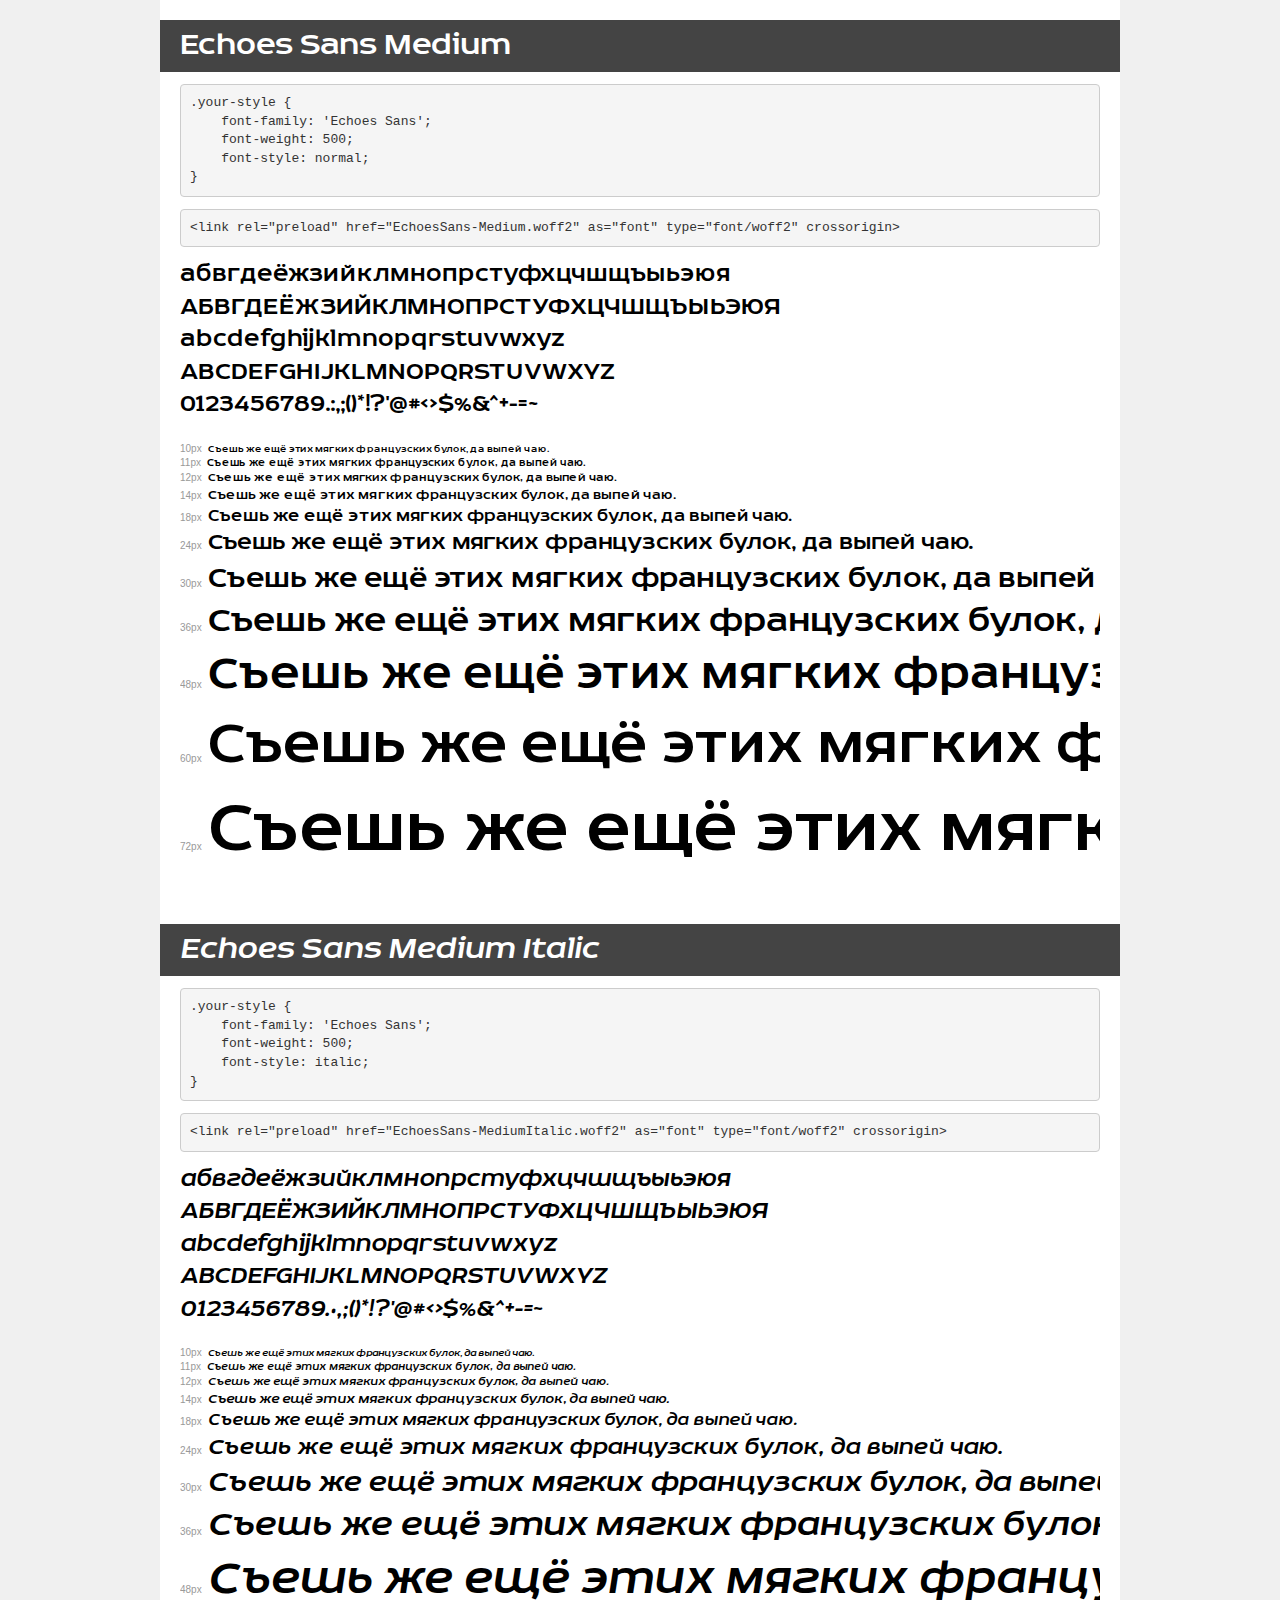
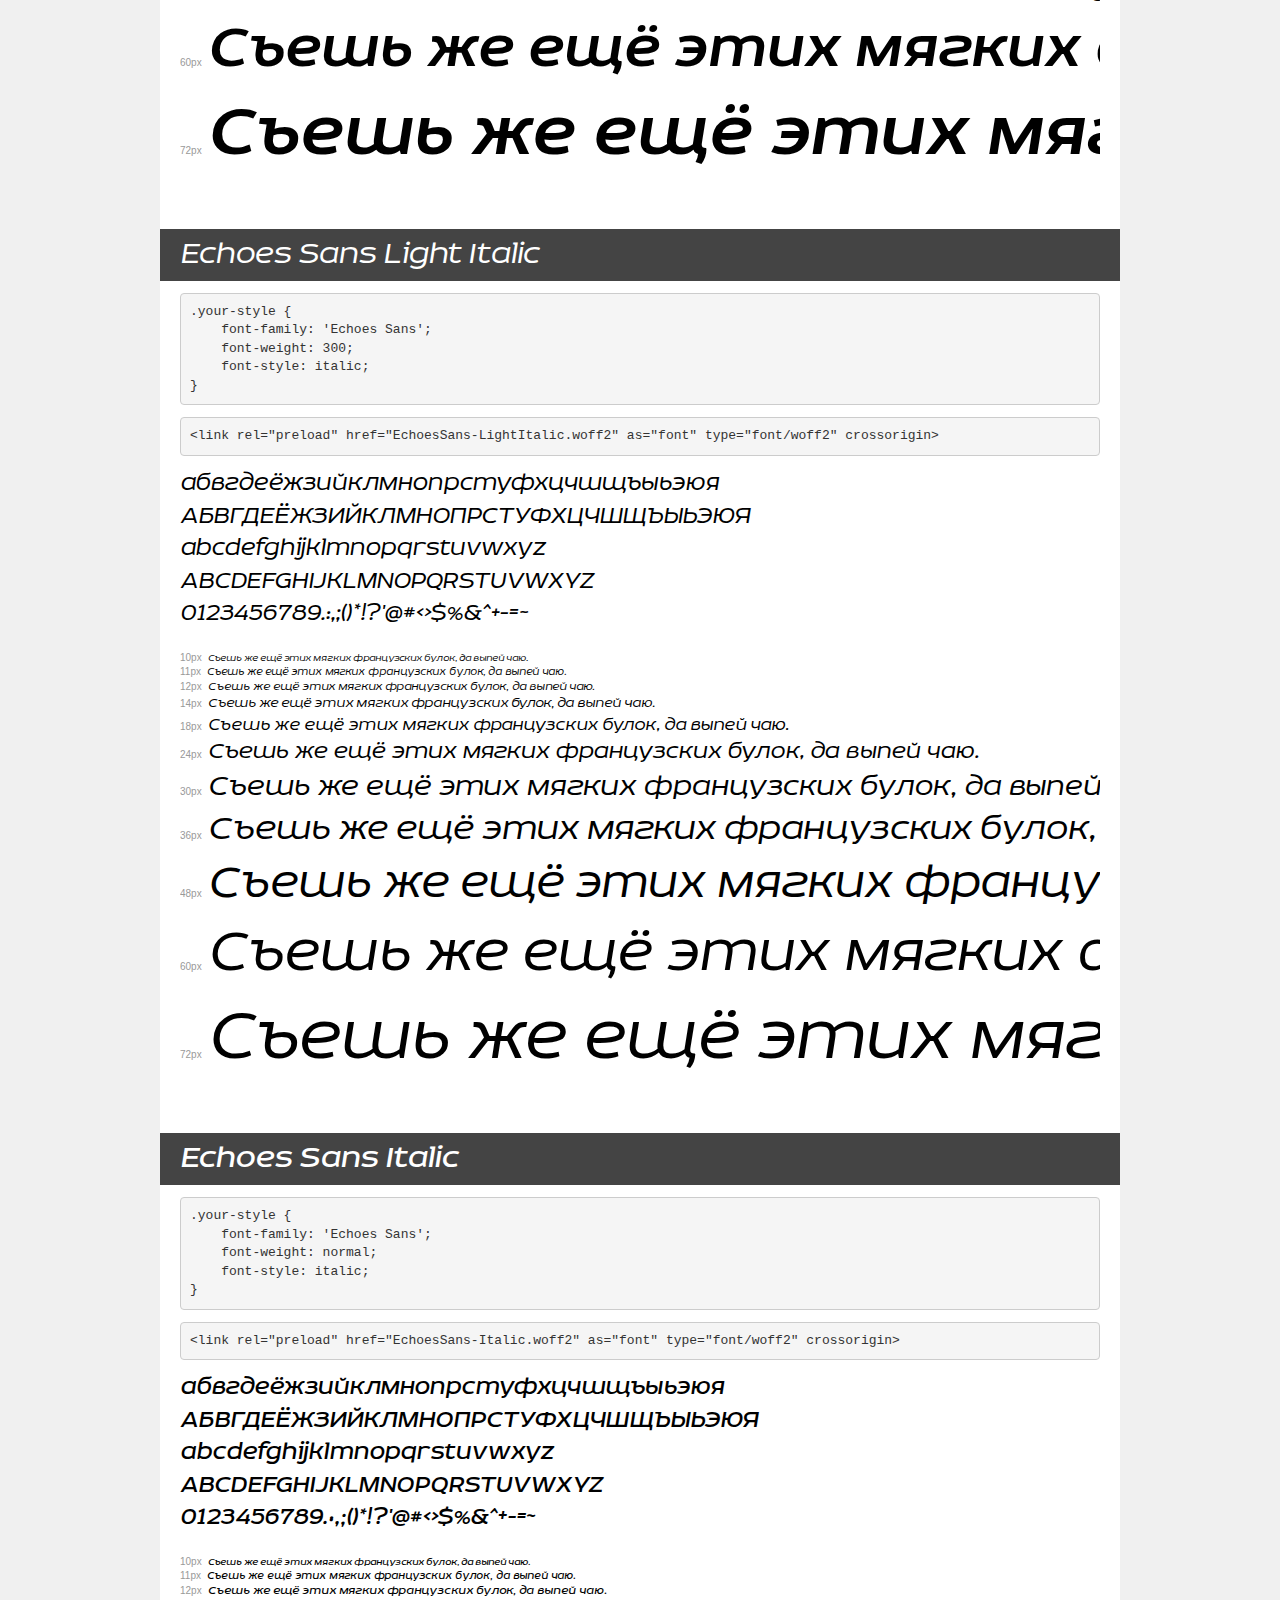
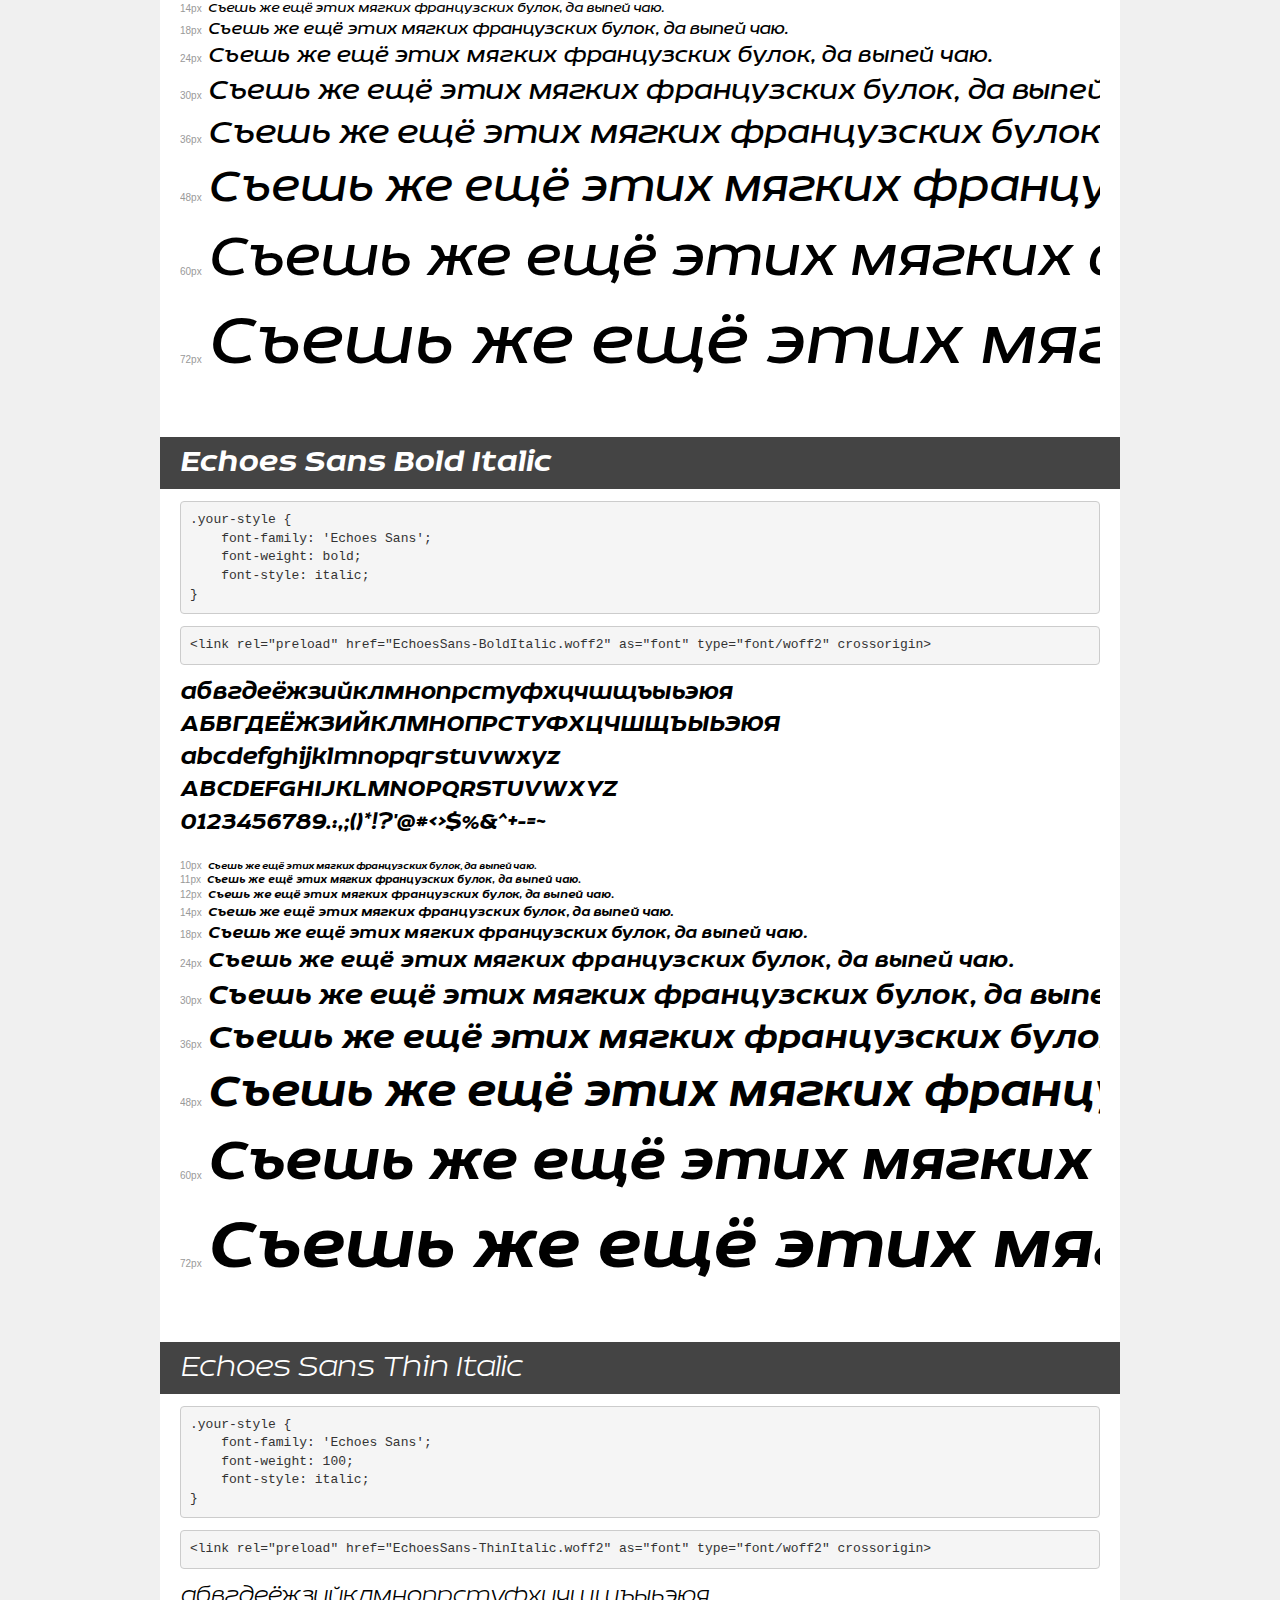
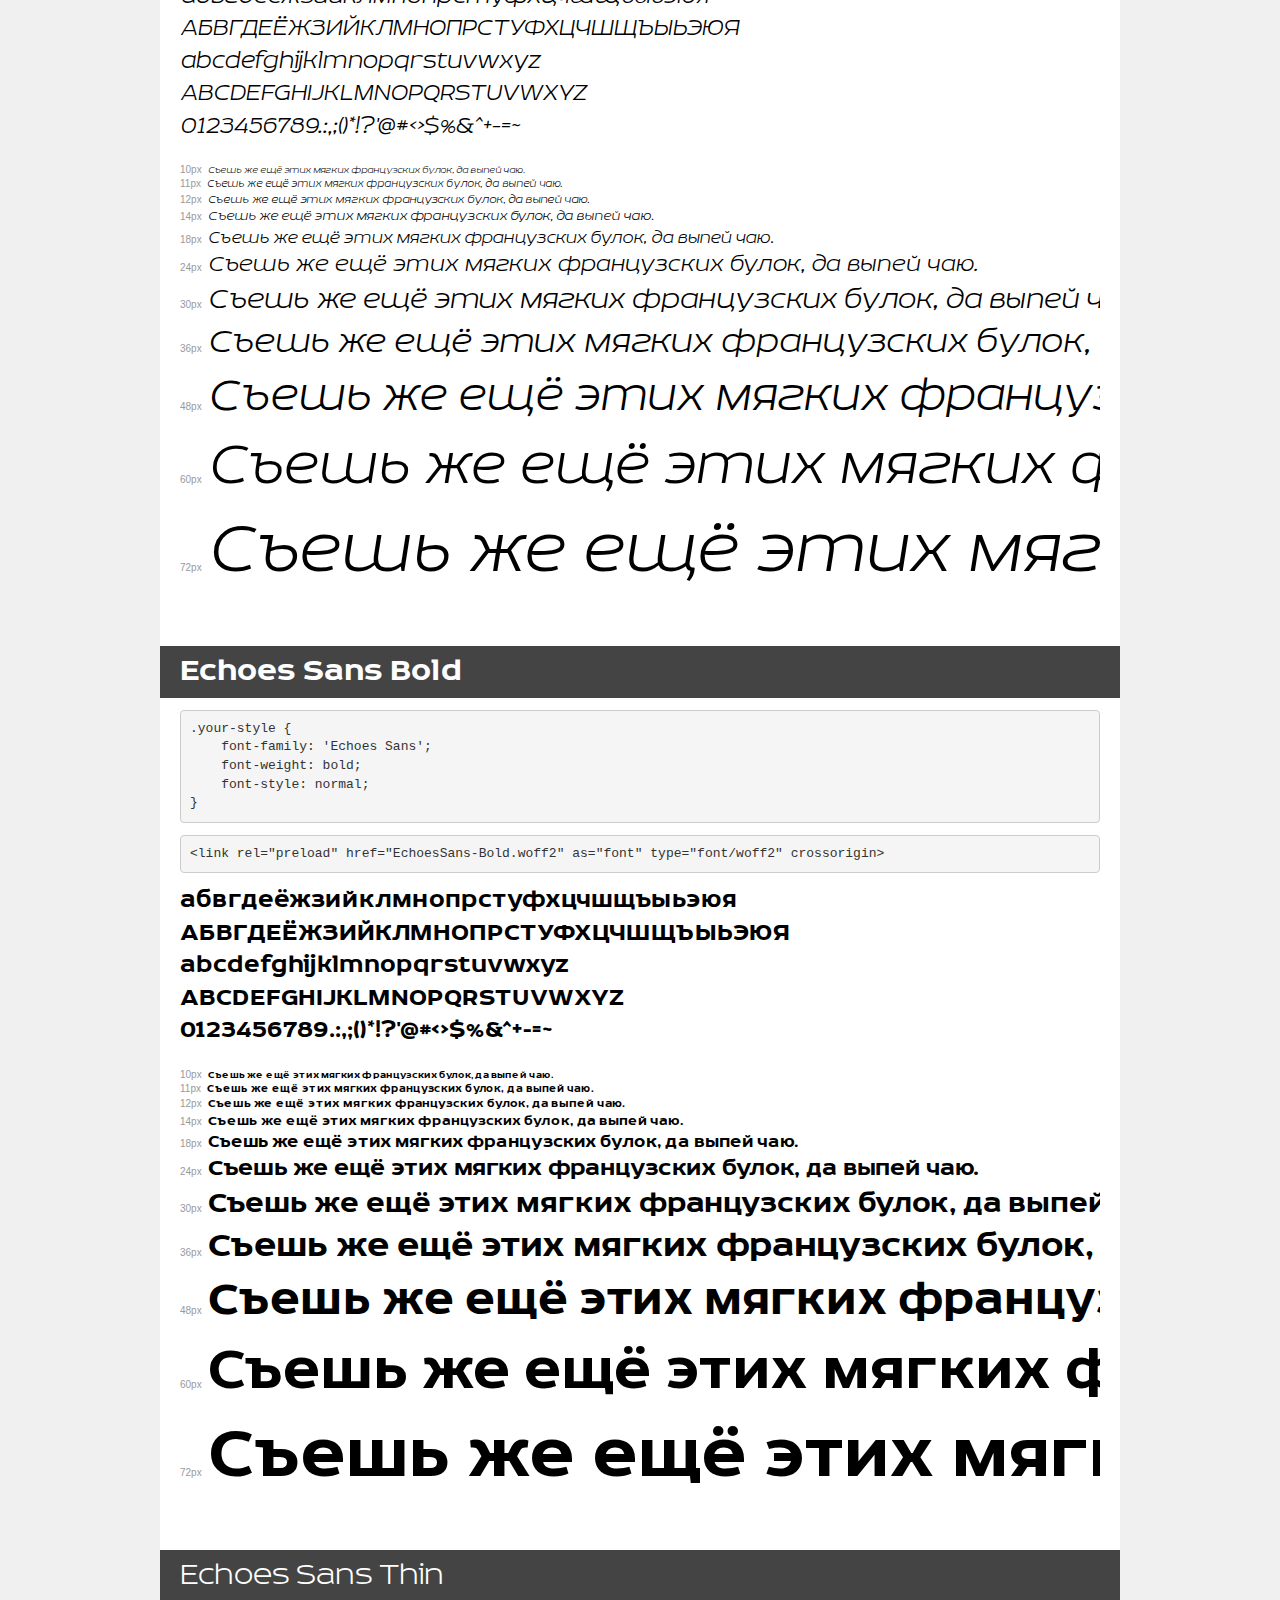
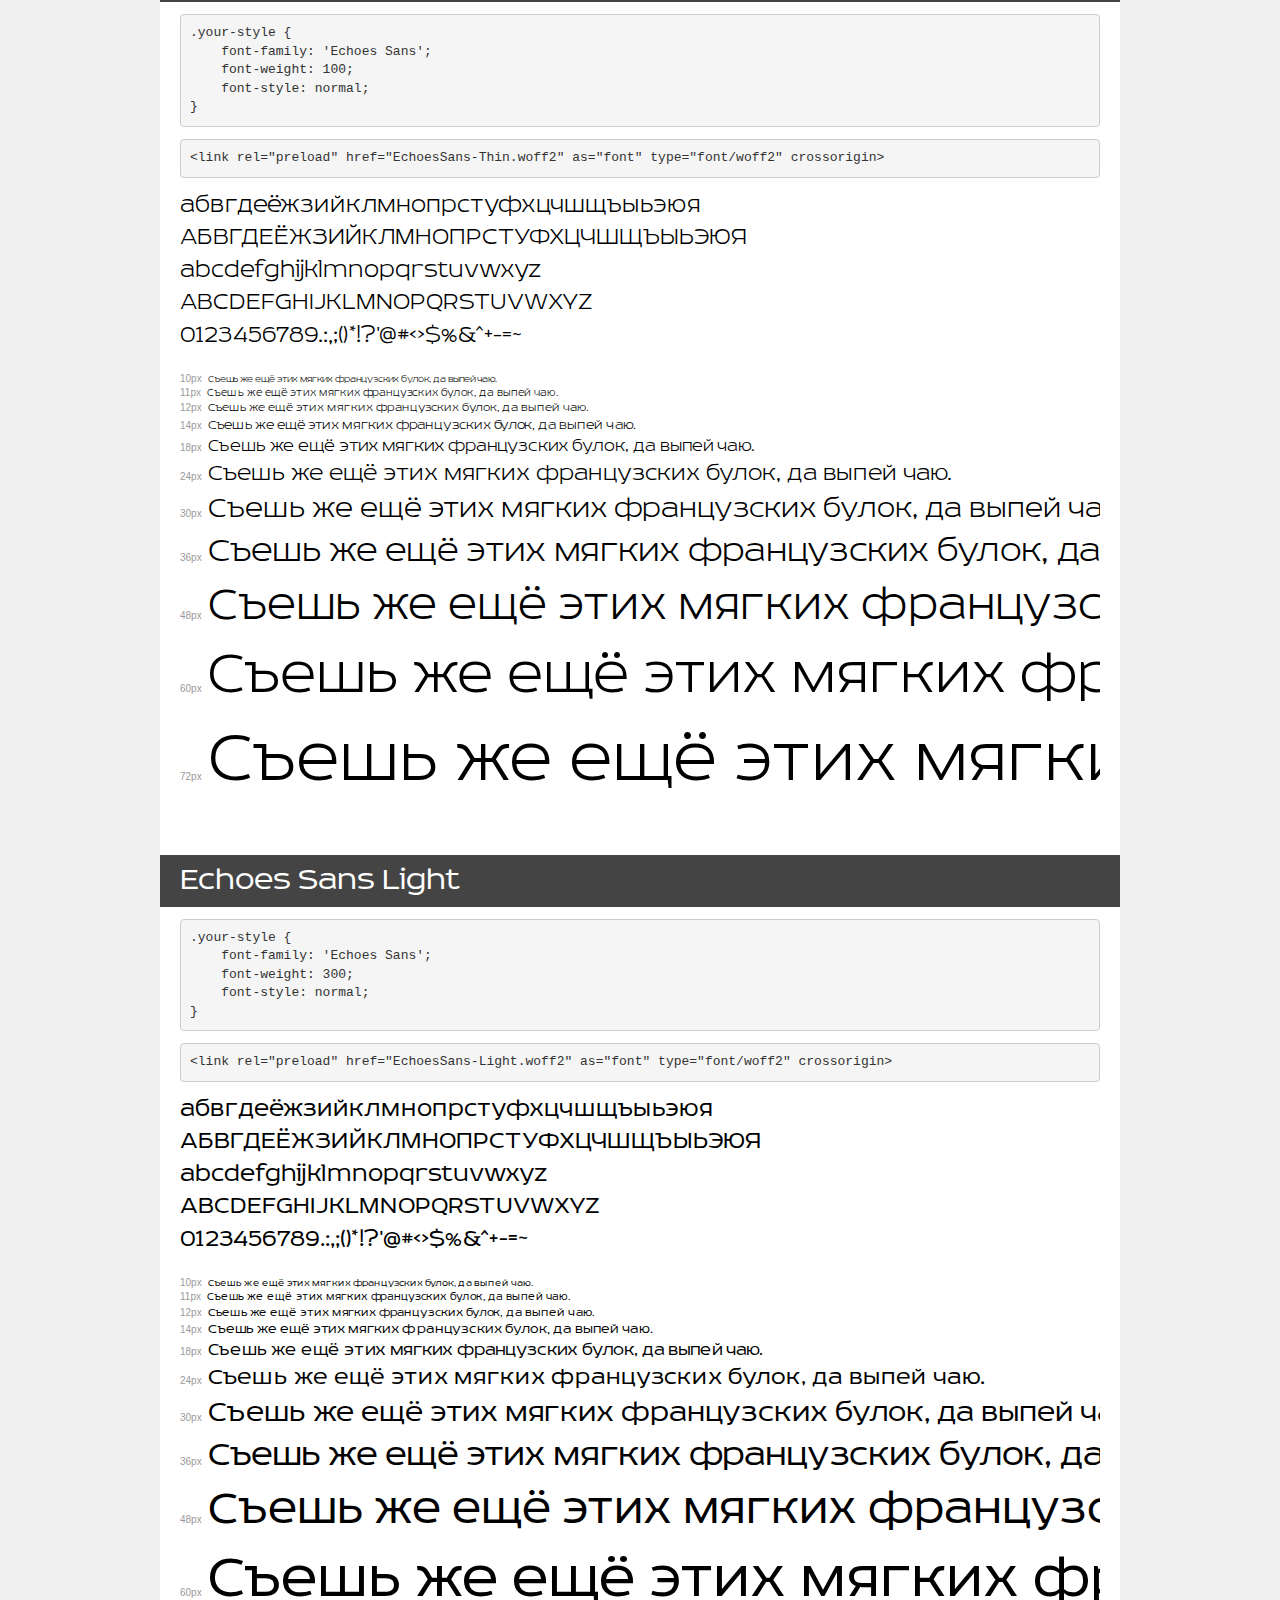
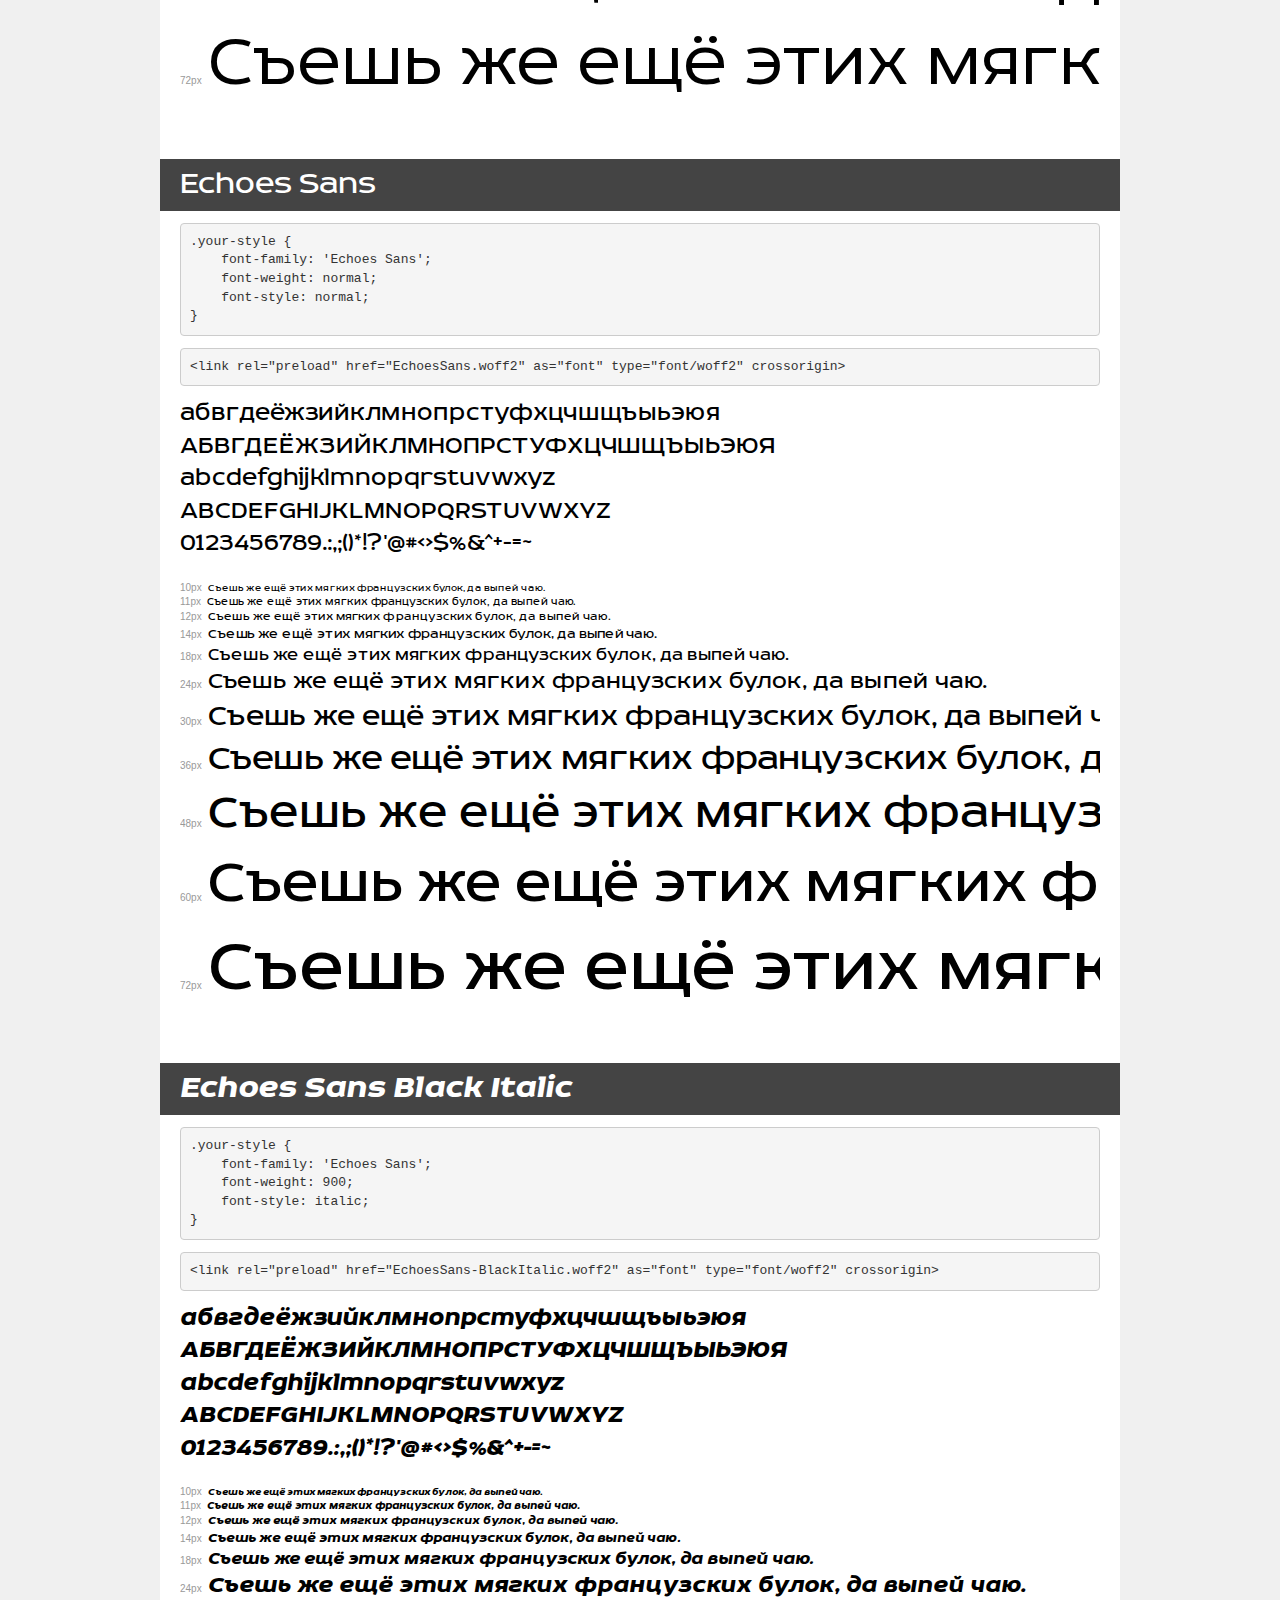
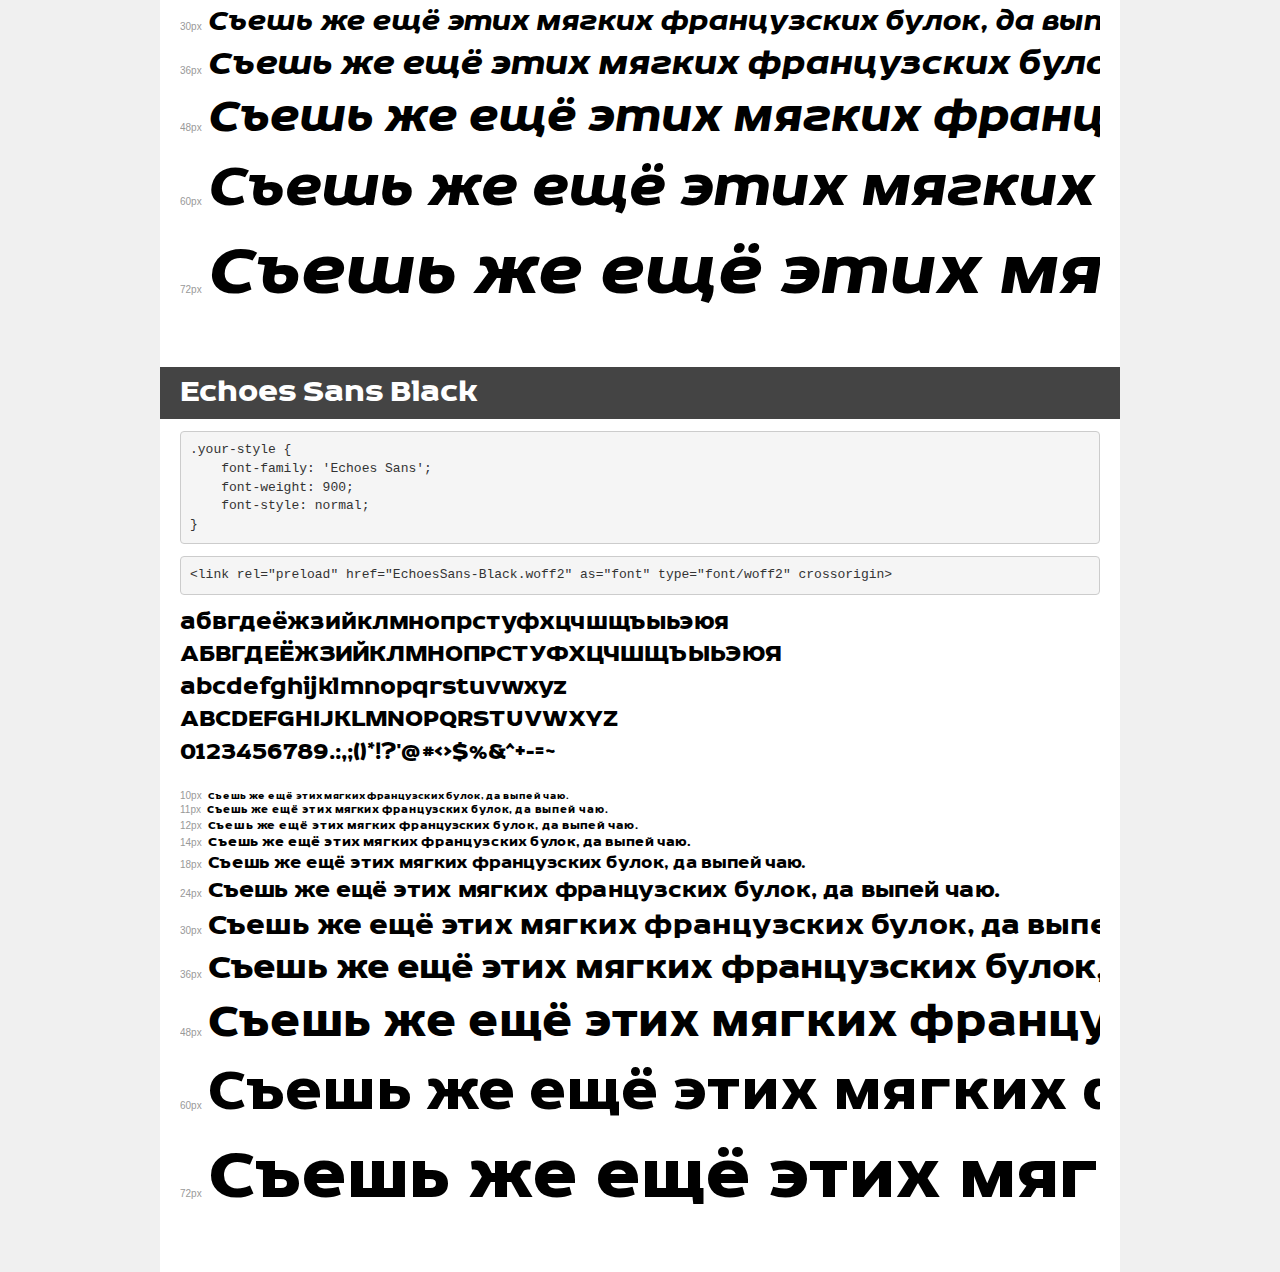
<file: css/Echoes-Sans/demo.html>
<!DOCTYPE html>
<html lang="en">
<head>
    <meta charset="utf-8">
    <meta http-equiv="X-UA-Compatible" content="IE=edge">
    <meta name="viewport" content="width=device-width, initial-scale=1">
    <meta name="robots" content="noindex, noarchive">
    <meta name="format-detection" content="telephone=no">
    <title>Transfonter demo</title>
    <link href="stylesheet.css" rel="stylesheet">
    <style>
        /*
        http://meyerweb.com/eric/tools/css/reset/
        v2.0 | 20110126
        License: none (public domain)
        */
        html, body, div, span, applet, object, iframe,
        h1, h2, h3, h4, h5, h6, p, blockquote, pre,
        a, abbr, acronym, address, big, cite, code,
        del, dfn, em, img, ins, kbd, q, s, samp,
        small, strike, strong, sub, sup, tt, var,
        b, u, i, center,
        dl, dt, dd, ol, ul, li,
        fieldset, form, label, legend,
        table, caption, tbody, tfoot, thead, tr, th, td,
        article, aside, canvas, details, embed,
        figure, figcaption, footer, header, hgroup,
        menu, nav, output, ruby, section, summary,
        time, mark, audio, video {
            margin: 0;
            padding: 0;
            border: 0;
            font-size: 100%;
            font: inherit;
            vertical-align: baseline;
        }
        /* HTML5 display-role reset for older browsers */
        article, aside, details, figcaption, figure,
        footer, header, hgroup, menu, nav, section {
            display: block;
        }
        body {
            line-height: 1;
        }
        ol, ul {
            list-style: none;
        }
        blockquote, q {
            quotes: none;
        }
        blockquote:before, blockquote:after,
        q:before, q:after {
            content: '';
            content: none;
        }
        table {
            border-collapse: collapse;
            border-spacing: 0;
        }
        /* demo styles */
        body {
            background: #f0f0f0;
            color: #000;
        }
        .page {
            background: #fff;
            width: 920px;
            margin: 0 auto;
            padding: 20px 20px 0 20px;
            overflow: hidden;
        }
        .font-container {
            overflow-x: auto;
            overflow-y: hidden;
            margin-bottom: 40px;
            line-height: 1.3;
            white-space: nowrap;
            padding-bottom: 5px;
        }
        h1 {
            position: relative;
            background: #444;
            font-size: 32px;
            color: #fff;
            padding: 10px 20px;
            margin: 0 -20px 12px -20px;
        }
        .letters {
            font-size: 25px;
            margin-bottom: 20px;
        }
        .s10:before {
            content: '10px';
        }
        .s11:before {
            content: '11px';
        }
        .s12:before {
            content: '12px';
        }
        .s14:before {
            content: '14px';
        }
        .s18:before {
            content: '18px';
        }
        .s24:before {
            content: '24px';
        }
        .s30:before {
            content: '30px';
        }
        .s36:before {
            content: '36px';
        }
        .s48:before {
            content: '48px';
        }
        .s60:before {
            content: '60px';
        }
        .s72:before {
            content: '72px';
        }
        .s10:before, .s11:before, .s12:before, .s14:before,
        .s18:before, .s24:before, .s30:before, .s36:before,
        .s48:before, .s60:before, .s72:before {
            font-family: Arial, sans-serif;
            font-size: 10px;
            font-weight: normal;
            font-style: normal;
            color: #999;
            padding-right: 6px;
        }
        pre {
            display: block;
            padding: 9px;
            margin: 0 0 12px;
            font-family: Monaco, Menlo, Consolas, "Courier New", monospace;
            font-size: 13px;
            line-height: 1.428571429;
            color: #333;
            font-weight: normal;
            font-style: normal;
            background-color: #f5f5f5;
            border: 1px solid #ccc;
            overflow-x: auto;
            border-radius: 4px;
        }
        /* responsive */
        @media (max-width: 959px) {
            .page {
                width: auto;
                margin: 0;
            }
        }
    </style>
</head>
<body>
<div class="page">
    <div class="demo">
        <h1 style="font-family: 'Echoes Sans'; font-weight: 500; font-style: normal;">Echoes Sans Medium</h1>
        <pre title="Usage">.your-style {
    font-family: 'Echoes Sans';
    font-weight: 500;
    font-style: normal;
}</pre>
        <pre title="Preload (optional)">
&lt;link rel=&quot;preload&quot; href=&quot;EchoesSans-Medium.woff2&quot; as=&quot;font&quot; type=&quot;font/woff2&quot; crossorigin&gt;</pre>
        <div class="font-container" style="font-family: 'Echoes Sans'; font-weight: 500; font-style: normal;">
            <p class="letters">
                абвгдеёжзийклмнопрстуфхцчшщъыьэюя<br>
АБВГДЕЁЖЗИЙКЛМНОПРСТУФХЦЧШЩЪЫЬЭЮЯ<br>
abcdefghijklmnopqrstuvwxyz<br>
ABCDEFGHIJKLMNOPQRSTUVWXYZ<br>
                0123456789.:,;()*!?'@#&lt;&gt;$%&^+-=~
            </p>
            <p class="s10" style="font-size: 10px;">Съешь же ещё этих мягких французских булок, да выпей чаю.</p>
            <p class="s11" style="font-size: 11px;">Съешь же ещё этих мягких французских булок, да выпей чаю.</p>
            <p class="s12" style="font-size: 12px;">Съешь же ещё этих мягких французских булок, да выпей чаю.</p>
            <p class="s14" style="font-size: 14px;">Съешь же ещё этих мягких французских булок, да выпей чаю.</p>
            <p class="s18" style="font-size: 18px;">Съешь же ещё этих мягких французских булок, да выпей чаю.</p>
            <p class="s24" style="font-size: 24px;">Съешь же ещё этих мягких французских булок, да выпей чаю.</p>
            <p class="s30" style="font-size: 30px;">Съешь же ещё этих мягких французских булок, да выпей чаю.</p>
            <p class="s36" style="font-size: 36px;">Съешь же ещё этих мягких французских булок, да выпей чаю.</p>
            <p class="s48" style="font-size: 48px;">Съешь же ещё этих мягких французских булок, да выпей чаю.</p>
            <p class="s60" style="font-size: 60px;">Съешь же ещё этих мягких французских булок, да выпей чаю.</p>
            <p class="s72" style="font-size: 72px;">Съешь же ещё этих мягких французских булок, да выпей чаю.</p>
        </div>
    </div>

    <div class="demo">
        <h1 style="font-family: 'Echoes Sans'; font-weight: 500; font-style: italic;">Echoes Sans Medium Italic</h1>
        <pre title="Usage">.your-style {
    font-family: 'Echoes Sans';
    font-weight: 500;
    font-style: italic;
}</pre>
        <pre title="Preload (optional)">
&lt;link rel=&quot;preload&quot; href=&quot;EchoesSans-MediumItalic.woff2&quot; as=&quot;font&quot; type=&quot;font/woff2&quot; crossorigin&gt;</pre>
        <div class="font-container" style="font-family: 'Echoes Sans'; font-weight: 500; font-style: italic;">
            <p class="letters">
                абвгдеёжзийклмнопрстуфхцчшщъыьэюя<br>
АБВГДЕЁЖЗИЙКЛМНОПРСТУФХЦЧШЩЪЫЬЭЮЯ<br>
abcdefghijklmnopqrstuvwxyz<br>
ABCDEFGHIJKLMNOPQRSTUVWXYZ<br>
                0123456789.:,;()*!?'@#&lt;&gt;$%&^+-=~
            </p>
            <p class="s10" style="font-size: 10px;">Съешь же ещё этих мягких французских булок, да выпей чаю.</p>
            <p class="s11" style="font-size: 11px;">Съешь же ещё этих мягких французских булок, да выпей чаю.</p>
            <p class="s12" style="font-size: 12px;">Съешь же ещё этих мягких французских булок, да выпей чаю.</p>
            <p class="s14" style="font-size: 14px;">Съешь же ещё этих мягких французских булок, да выпей чаю.</p>
            <p class="s18" style="font-size: 18px;">Съешь же ещё этих мягких французских булок, да выпей чаю.</p>
            <p class="s24" style="font-size: 24px;">Съешь же ещё этих мягких французских булок, да выпей чаю.</p>
            <p class="s30" style="font-size: 30px;">Съешь же ещё этих мягких французских булок, да выпей чаю.</p>
            <p class="s36" style="font-size: 36px;">Съешь же ещё этих мягких французских булок, да выпей чаю.</p>
            <p class="s48" style="font-size: 48px;">Съешь же ещё этих мягких французских булок, да выпей чаю.</p>
            <p class="s60" style="font-size: 60px;">Съешь же ещё этих мягких французских булок, да выпей чаю.</p>
            <p class="s72" style="font-size: 72px;">Съешь же ещё этих мягких французских булок, да выпей чаю.</p>
        </div>
    </div>

    <div class="demo">
        <h1 style="font-family: 'Echoes Sans'; font-weight: 300; font-style: italic;">Echoes Sans Light Italic</h1>
        <pre title="Usage">.your-style {
    font-family: 'Echoes Sans';
    font-weight: 300;
    font-style: italic;
}</pre>
        <pre title="Preload (optional)">
&lt;link rel=&quot;preload&quot; href=&quot;EchoesSans-LightItalic.woff2&quot; as=&quot;font&quot; type=&quot;font/woff2&quot; crossorigin&gt;</pre>
        <div class="font-container" style="font-family: 'Echoes Sans'; font-weight: 300; font-style: italic;">
            <p class="letters">
                абвгдеёжзийклмнопрстуфхцчшщъыьэюя<br>
АБВГДЕЁЖЗИЙКЛМНОПРСТУФХЦЧШЩЪЫЬЭЮЯ<br>
abcdefghijklmnopqrstuvwxyz<br>
ABCDEFGHIJKLMNOPQRSTUVWXYZ<br>
                0123456789.:,;()*!?'@#&lt;&gt;$%&^+-=~
            </p>
            <p class="s10" style="font-size: 10px;">Съешь же ещё этих мягких французских булок, да выпей чаю.</p>
            <p class="s11" style="font-size: 11px;">Съешь же ещё этих мягких французских булок, да выпей чаю.</p>
            <p class="s12" style="font-size: 12px;">Съешь же ещё этих мягких французских булок, да выпей чаю.</p>
            <p class="s14" style="font-size: 14px;">Съешь же ещё этих мягких французских булок, да выпей чаю.</p>
            <p class="s18" style="font-size: 18px;">Съешь же ещё этих мягких французских булок, да выпей чаю.</p>
            <p class="s24" style="font-size: 24px;">Съешь же ещё этих мягких французских булок, да выпей чаю.</p>
            <p class="s30" style="font-size: 30px;">Съешь же ещё этих мягких французских булок, да выпей чаю.</p>
            <p class="s36" style="font-size: 36px;">Съешь же ещё этих мягких французских булок, да выпей чаю.</p>
            <p class="s48" style="font-size: 48px;">Съешь же ещё этих мягких французских булок, да выпей чаю.</p>
            <p class="s60" style="font-size: 60px;">Съешь же ещё этих мягких французских булок, да выпей чаю.</p>
            <p class="s72" style="font-size: 72px;">Съешь же ещё этих мягких французских булок, да выпей чаю.</p>
        </div>
    </div>

    <div class="demo">
        <h1 style="font-family: 'Echoes Sans'; font-weight: normal; font-style: italic;">Echoes Sans Italic</h1>
        <pre title="Usage">.your-style {
    font-family: 'Echoes Sans';
    font-weight: normal;
    font-style: italic;
}</pre>
        <pre title="Preload (optional)">
&lt;link rel=&quot;preload&quot; href=&quot;EchoesSans-Italic.woff2&quot; as=&quot;font&quot; type=&quot;font/woff2&quot; crossorigin&gt;</pre>
        <div class="font-container" style="font-family: 'Echoes Sans'; font-weight: normal; font-style: italic;">
            <p class="letters">
                абвгдеёжзийклмнопрстуфхцчшщъыьэюя<br>
АБВГДЕЁЖЗИЙКЛМНОПРСТУФХЦЧШЩЪЫЬЭЮЯ<br>
abcdefghijklmnopqrstuvwxyz<br>
ABCDEFGHIJKLMNOPQRSTUVWXYZ<br>
                0123456789.:,;()*!?'@#&lt;&gt;$%&^+-=~
            </p>
            <p class="s10" style="font-size: 10px;">Съешь же ещё этих мягких французских булок, да выпей чаю.</p>
            <p class="s11" style="font-size: 11px;">Съешь же ещё этих мягких французских булок, да выпей чаю.</p>
            <p class="s12" style="font-size: 12px;">Съешь же ещё этих мягких французских булок, да выпей чаю.</p>
            <p class="s14" style="font-size: 14px;">Съешь же ещё этих мягких французских булок, да выпей чаю.</p>
            <p class="s18" style="font-size: 18px;">Съешь же ещё этих мягких французских булок, да выпей чаю.</p>
            <p class="s24" style="font-size: 24px;">Съешь же ещё этих мягких французских булок, да выпей чаю.</p>
            <p class="s30" style="font-size: 30px;">Съешь же ещё этих мягких французских булок, да выпей чаю.</p>
            <p class="s36" style="font-size: 36px;">Съешь же ещё этих мягких французских булок, да выпей чаю.</p>
            <p class="s48" style="font-size: 48px;">Съешь же ещё этих мягких французских булок, да выпей чаю.</p>
            <p class="s60" style="font-size: 60px;">Съешь же ещё этих мягких французских булок, да выпей чаю.</p>
            <p class="s72" style="font-size: 72px;">Съешь же ещё этих мягких французских булок, да выпей чаю.</p>
        </div>
    </div>

    <div class="demo">
        <h1 style="font-family: 'Echoes Sans'; font-weight: bold; font-style: italic;">Echoes Sans Bold Italic</h1>
        <pre title="Usage">.your-style {
    font-family: 'Echoes Sans';
    font-weight: bold;
    font-style: italic;
}</pre>
        <pre title="Preload (optional)">
&lt;link rel=&quot;preload&quot; href=&quot;EchoesSans-BoldItalic.woff2&quot; as=&quot;font&quot; type=&quot;font/woff2&quot; crossorigin&gt;</pre>
        <div class="font-container" style="font-family: 'Echoes Sans'; font-weight: bold; font-style: italic;">
            <p class="letters">
                абвгдеёжзийклмнопрстуфхцчшщъыьэюя<br>
АБВГДЕЁЖЗИЙКЛМНОПРСТУФХЦЧШЩЪЫЬЭЮЯ<br>
abcdefghijklmnopqrstuvwxyz<br>
ABCDEFGHIJKLMNOPQRSTUVWXYZ<br>
                0123456789.:,;()*!?'@#&lt;&gt;$%&^+-=~
            </p>
            <p class="s10" style="font-size: 10px;">Съешь же ещё этих мягких французских булок, да выпей чаю.</p>
            <p class="s11" style="font-size: 11px;">Съешь же ещё этих мягких французских булок, да выпей чаю.</p>
            <p class="s12" style="font-size: 12px;">Съешь же ещё этих мягких французских булок, да выпей чаю.</p>
            <p class="s14" style="font-size: 14px;">Съешь же ещё этих мягких французских булок, да выпей чаю.</p>
            <p class="s18" style="font-size: 18px;">Съешь же ещё этих мягких французских булок, да выпей чаю.</p>
            <p class="s24" style="font-size: 24px;">Съешь же ещё этих мягких французских булок, да выпей чаю.</p>
            <p class="s30" style="font-size: 30px;">Съешь же ещё этих мягких французских булок, да выпей чаю.</p>
            <p class="s36" style="font-size: 36px;">Съешь же ещё этих мягких французских булок, да выпей чаю.</p>
            <p class="s48" style="font-size: 48px;">Съешь же ещё этих мягких французских булок, да выпей чаю.</p>
            <p class="s60" style="font-size: 60px;">Съешь же ещё этих мягких французских булок, да выпей чаю.</p>
            <p class="s72" style="font-size: 72px;">Съешь же ещё этих мягких французских булок, да выпей чаю.</p>
        </div>
    </div>

    <div class="demo">
        <h1 style="font-family: 'Echoes Sans'; font-weight: 100; font-style: italic;">Echoes Sans Thin Italic</h1>
        <pre title="Usage">.your-style {
    font-family: 'Echoes Sans';
    font-weight: 100;
    font-style: italic;
}</pre>
        <pre title="Preload (optional)">
&lt;link rel=&quot;preload&quot; href=&quot;EchoesSans-ThinItalic.woff2&quot; as=&quot;font&quot; type=&quot;font/woff2&quot; crossorigin&gt;</pre>
        <div class="font-container" style="font-family: 'Echoes Sans'; font-weight: 100; font-style: italic;">
            <p class="letters">
                абвгдеёжзийклмнопрстуфхцчшщъыьэюя<br>
АБВГДЕЁЖЗИЙКЛМНОПРСТУФХЦЧШЩЪЫЬЭЮЯ<br>
abcdefghijklmnopqrstuvwxyz<br>
ABCDEFGHIJKLMNOPQRSTUVWXYZ<br>
                0123456789.:,;()*!?'@#&lt;&gt;$%&^+-=~
            </p>
            <p class="s10" style="font-size: 10px;">Съешь же ещё этих мягких французских булок, да выпей чаю.</p>
            <p class="s11" style="font-size: 11px;">Съешь же ещё этих мягких французских булок, да выпей чаю.</p>
            <p class="s12" style="font-size: 12px;">Съешь же ещё этих мягких французских булок, да выпей чаю.</p>
            <p class="s14" style="font-size: 14px;">Съешь же ещё этих мягких французских булок, да выпей чаю.</p>
            <p class="s18" style="font-size: 18px;">Съешь же ещё этих мягких французских булок, да выпей чаю.</p>
            <p class="s24" style="font-size: 24px;">Съешь же ещё этих мягких французских булок, да выпей чаю.</p>
            <p class="s30" style="font-size: 30px;">Съешь же ещё этих мягких французских булок, да выпей чаю.</p>
            <p class="s36" style="font-size: 36px;">Съешь же ещё этих мягких французских булок, да выпей чаю.</p>
            <p class="s48" style="font-size: 48px;">Съешь же ещё этих мягких французских булок, да выпей чаю.</p>
            <p class="s60" style="font-size: 60px;">Съешь же ещё этих мягких французских булок, да выпей чаю.</p>
            <p class="s72" style="font-size: 72px;">Съешь же ещё этих мягких французских булок, да выпей чаю.</p>
        </div>
    </div>

    <div class="demo">
        <h1 style="font-family: 'Echoes Sans'; font-weight: bold; font-style: normal;">Echoes Sans Bold</h1>
        <pre title="Usage">.your-style {
    font-family: 'Echoes Sans';
    font-weight: bold;
    font-style: normal;
}</pre>
        <pre title="Preload (optional)">
&lt;link rel=&quot;preload&quot; href=&quot;EchoesSans-Bold.woff2&quot; as=&quot;font&quot; type=&quot;font/woff2&quot; crossorigin&gt;</pre>
        <div class="font-container" style="font-family: 'Echoes Sans'; font-weight: bold; font-style: normal;">
            <p class="letters">
                абвгдеёжзийклмнопрстуфхцчшщъыьэюя<br>
АБВГДЕЁЖЗИЙКЛМНОПРСТУФХЦЧШЩЪЫЬЭЮЯ<br>
abcdefghijklmnopqrstuvwxyz<br>
ABCDEFGHIJKLMNOPQRSTUVWXYZ<br>
                0123456789.:,;()*!?'@#&lt;&gt;$%&^+-=~
            </p>
            <p class="s10" style="font-size: 10px;">Съешь же ещё этих мягких французских булок, да выпей чаю.</p>
            <p class="s11" style="font-size: 11px;">Съешь же ещё этих мягких французских булок, да выпей чаю.</p>
            <p class="s12" style="font-size: 12px;">Съешь же ещё этих мягких французских булок, да выпей чаю.</p>
            <p class="s14" style="font-size: 14px;">Съешь же ещё этих мягких французских булок, да выпей чаю.</p>
            <p class="s18" style="font-size: 18px;">Съешь же ещё этих мягких французских булок, да выпей чаю.</p>
            <p class="s24" style="font-size: 24px;">Съешь же ещё этих мягких французских булок, да выпей чаю.</p>
            <p class="s30" style="font-size: 30px;">Съешь же ещё этих мягких французских булок, да выпей чаю.</p>
            <p class="s36" style="font-size: 36px;">Съешь же ещё этих мягких французских булок, да выпей чаю.</p>
            <p class="s48" style="font-size: 48px;">Съешь же ещё этих мягких французских булок, да выпей чаю.</p>
            <p class="s60" style="font-size: 60px;">Съешь же ещё этих мягких французских булок, да выпей чаю.</p>
            <p class="s72" style="font-size: 72px;">Съешь же ещё этих мягких французских булок, да выпей чаю.</p>
        </div>
    </div>

    <div class="demo">
        <h1 style="font-family: 'Echoes Sans'; font-weight: 100; font-style: normal;">Echoes Sans Thin</h1>
        <pre title="Usage">.your-style {
    font-family: 'Echoes Sans';
    font-weight: 100;
    font-style: normal;
}</pre>
        <pre title="Preload (optional)">
&lt;link rel=&quot;preload&quot; href=&quot;EchoesSans-Thin.woff2&quot; as=&quot;font&quot; type=&quot;font/woff2&quot; crossorigin&gt;</pre>
        <div class="font-container" style="font-family: 'Echoes Sans'; font-weight: 100; font-style: normal;">
            <p class="letters">
                абвгдеёжзийклмнопрстуфхцчшщъыьэюя<br>
АБВГДЕЁЖЗИЙКЛМНОПРСТУФХЦЧШЩЪЫЬЭЮЯ<br>
abcdefghijklmnopqrstuvwxyz<br>
ABCDEFGHIJKLMNOPQRSTUVWXYZ<br>
                0123456789.:,;()*!?'@#&lt;&gt;$%&^+-=~
            </p>
            <p class="s10" style="font-size: 10px;">Съешь же ещё этих мягких французских булок, да выпей чаю.</p>
            <p class="s11" style="font-size: 11px;">Съешь же ещё этих мягких французских булок, да выпей чаю.</p>
            <p class="s12" style="font-size: 12px;">Съешь же ещё этих мягких французских булок, да выпей чаю.</p>
            <p class="s14" style="font-size: 14px;">Съешь же ещё этих мягких французских булок, да выпей чаю.</p>
            <p class="s18" style="font-size: 18px;">Съешь же ещё этих мягких французских булок, да выпей чаю.</p>
            <p class="s24" style="font-size: 24px;">Съешь же ещё этих мягких французских булок, да выпей чаю.</p>
            <p class="s30" style="font-size: 30px;">Съешь же ещё этих мягких французских булок, да выпей чаю.</p>
            <p class="s36" style="font-size: 36px;">Съешь же ещё этих мягких французских булок, да выпей чаю.</p>
            <p class="s48" style="font-size: 48px;">Съешь же ещё этих мягких французских булок, да выпей чаю.</p>
            <p class="s60" style="font-size: 60px;">Съешь же ещё этих мягких французских булок, да выпей чаю.</p>
            <p class="s72" style="font-size: 72px;">Съешь же ещё этих мягких французских булок, да выпей чаю.</p>
        </div>
    </div>

    <div class="demo">
        <h1 style="font-family: 'Echoes Sans'; font-weight: 300; font-style: normal;">Echoes Sans Light</h1>
        <pre title="Usage">.your-style {
    font-family: 'Echoes Sans';
    font-weight: 300;
    font-style: normal;
}</pre>
        <pre title="Preload (optional)">
&lt;link rel=&quot;preload&quot; href=&quot;EchoesSans-Light.woff2&quot; as=&quot;font&quot; type=&quot;font/woff2&quot; crossorigin&gt;</pre>
        <div class="font-container" style="font-family: 'Echoes Sans'; font-weight: 300; font-style: normal;">
            <p class="letters">
                абвгдеёжзийклмнопрстуфхцчшщъыьэюя<br>
АБВГДЕЁЖЗИЙКЛМНОПРСТУФХЦЧШЩЪЫЬЭЮЯ<br>
abcdefghijklmnopqrstuvwxyz<br>
ABCDEFGHIJKLMNOPQRSTUVWXYZ<br>
                0123456789.:,;()*!?'@#&lt;&gt;$%&^+-=~
            </p>
            <p class="s10" style="font-size: 10px;">Съешь же ещё этих мягких французских булок, да выпей чаю.</p>
            <p class="s11" style="font-size: 11px;">Съешь же ещё этих мягких французских булок, да выпей чаю.</p>
            <p class="s12" style="font-size: 12px;">Съешь же ещё этих мягких французских булок, да выпей чаю.</p>
            <p class="s14" style="font-size: 14px;">Съешь же ещё этих мягких французских булок, да выпей чаю.</p>
            <p class="s18" style="font-size: 18px;">Съешь же ещё этих мягких французских булок, да выпей чаю.</p>
            <p class="s24" style="font-size: 24px;">Съешь же ещё этих мягких французских булок, да выпей чаю.</p>
            <p class="s30" style="font-size: 30px;">Съешь же ещё этих мягких французских булок, да выпей чаю.</p>
            <p class="s36" style="font-size: 36px;">Съешь же ещё этих мягких французских булок, да выпей чаю.</p>
            <p class="s48" style="font-size: 48px;">Съешь же ещё этих мягких французских булок, да выпей чаю.</p>
            <p class="s60" style="font-size: 60px;">Съешь же ещё этих мягких французских булок, да выпей чаю.</p>
            <p class="s72" style="font-size: 72px;">Съешь же ещё этих мягких французских булок, да выпей чаю.</p>
        </div>
    </div>

    <div class="demo">
        <h1 style="font-family: 'Echoes Sans'; font-weight: normal; font-style: normal;">Echoes Sans</h1>
        <pre title="Usage">.your-style {
    font-family: 'Echoes Sans';
    font-weight: normal;
    font-style: normal;
}</pre>
        <pre title="Preload (optional)">
&lt;link rel=&quot;preload&quot; href=&quot;EchoesSans.woff2&quot; as=&quot;font&quot; type=&quot;font/woff2&quot; crossorigin&gt;</pre>
        <div class="font-container" style="font-family: 'Echoes Sans'; font-weight: normal; font-style: normal;">
            <p class="letters">
                абвгдеёжзийклмнопрстуфхцчшщъыьэюя<br>
АБВГДЕЁЖЗИЙКЛМНОПРСТУФХЦЧШЩЪЫЬЭЮЯ<br>
abcdefghijklmnopqrstuvwxyz<br>
ABCDEFGHIJKLMNOPQRSTUVWXYZ<br>
                0123456789.:,;()*!?'@#&lt;&gt;$%&^+-=~
            </p>
            <p class="s10" style="font-size: 10px;">Съешь же ещё этих мягких французских булок, да выпей чаю.</p>
            <p class="s11" style="font-size: 11px;">Съешь же ещё этих мягких французских булок, да выпей чаю.</p>
            <p class="s12" style="font-size: 12px;">Съешь же ещё этих мягких французских булок, да выпей чаю.</p>
            <p class="s14" style="font-size: 14px;">Съешь же ещё этих мягких французских булок, да выпей чаю.</p>
            <p class="s18" style="font-size: 18px;">Съешь же ещё этих мягких французских булок, да выпей чаю.</p>
            <p class="s24" style="font-size: 24px;">Съешь же ещё этих мягких французских булок, да выпей чаю.</p>
            <p class="s30" style="font-size: 30px;">Съешь же ещё этих мягких французских булок, да выпей чаю.</p>
            <p class="s36" style="font-size: 36px;">Съешь же ещё этих мягких французских булок, да выпей чаю.</p>
            <p class="s48" style="font-size: 48px;">Съешь же ещё этих мягких французских булок, да выпей чаю.</p>
            <p class="s60" style="font-size: 60px;">Съешь же ещё этих мягких французских булок, да выпей чаю.</p>
            <p class="s72" style="font-size: 72px;">Съешь же ещё этих мягких французских булок, да выпей чаю.</p>
        </div>
    </div>

    <div class="demo">
        <h1 style="font-family: 'Echoes Sans'; font-weight: 900; font-style: italic;">Echoes Sans Black Italic</h1>
        <pre title="Usage">.your-style {
    font-family: 'Echoes Sans';
    font-weight: 900;
    font-style: italic;
}</pre>
        <pre title="Preload (optional)">
&lt;link rel=&quot;preload&quot; href=&quot;EchoesSans-BlackItalic.woff2&quot; as=&quot;font&quot; type=&quot;font/woff2&quot; crossorigin&gt;</pre>
        <div class="font-container" style="font-family: 'Echoes Sans'; font-weight: 900; font-style: italic;">
            <p class="letters">
                абвгдеёжзийклмнопрстуфхцчшщъыьэюя<br>
АБВГДЕЁЖЗИЙКЛМНОПРСТУФХЦЧШЩЪЫЬЭЮЯ<br>
abcdefghijklmnopqrstuvwxyz<br>
ABCDEFGHIJKLMNOPQRSTUVWXYZ<br>
                0123456789.:,;()*!?'@#&lt;&gt;$%&^+-=~
            </p>
            <p class="s10" style="font-size: 10px;">Съешь же ещё этих мягких французских булок, да выпей чаю.</p>
            <p class="s11" style="font-size: 11px;">Съешь же ещё этих мягких французских булок, да выпей чаю.</p>
            <p class="s12" style="font-size: 12px;">Съешь же ещё этих мягких французских булок, да выпей чаю.</p>
            <p class="s14" style="font-size: 14px;">Съешь же ещё этих мягких французских булок, да выпей чаю.</p>
            <p class="s18" style="font-size: 18px;">Съешь же ещё этих мягких французских булок, да выпей чаю.</p>
            <p class="s24" style="font-size: 24px;">Съешь же ещё этих мягких французских булок, да выпей чаю.</p>
            <p class="s30" style="font-size: 30px;">Съешь же ещё этих мягких французских булок, да выпей чаю.</p>
            <p class="s36" style="font-size: 36px;">Съешь же ещё этих мягких французских булок, да выпей чаю.</p>
            <p class="s48" style="font-size: 48px;">Съешь же ещё этих мягких французских булок, да выпей чаю.</p>
            <p class="s60" style="font-size: 60px;">Съешь же ещё этих мягких французских булок, да выпей чаю.</p>
            <p class="s72" style="font-size: 72px;">Съешь же ещё этих мягких французских булок, да выпей чаю.</p>
        </div>
    </div>

    <div class="demo">
        <h1 style="font-family: 'Echoes Sans'; font-weight: 900; font-style: normal;">Echoes Sans Black</h1>
        <pre title="Usage">.your-style {
    font-family: 'Echoes Sans';
    font-weight: 900;
    font-style: normal;
}</pre>
        <pre title="Preload (optional)">
&lt;link rel=&quot;preload&quot; href=&quot;EchoesSans-Black.woff2&quot; as=&quot;font&quot; type=&quot;font/woff2&quot; crossorigin&gt;</pre>
        <div class="font-container" style="font-family: 'Echoes Sans'; font-weight: 900; font-style: normal;">
            <p class="letters">
                абвгдеёжзийклмнопрстуфхцчшщъыьэюя<br>
АБВГДЕЁЖЗИЙКЛМНОПРСТУФХЦЧШЩЪЫЬЭЮЯ<br>
abcdefghijklmnopqrstuvwxyz<br>
ABCDEFGHIJKLMNOPQRSTUVWXYZ<br>
                0123456789.:,;()*!?'@#&lt;&gt;$%&^+-=~
            </p>
            <p class="s10" style="font-size: 10px;">Съешь же ещё этих мягких французских булок, да выпей чаю.</p>
            <p class="s11" style="font-size: 11px;">Съешь же ещё этих мягких французских булок, да выпей чаю.</p>
            <p class="s12" style="font-size: 12px;">Съешь же ещё этих мягких французских булок, да выпей чаю.</p>
            <p class="s14" style="font-size: 14px;">Съешь же ещё этих мягких французских булок, да выпей чаю.</p>
            <p class="s18" style="font-size: 18px;">Съешь же ещё этих мягких французских булок, да выпей чаю.</p>
            <p class="s24" style="font-size: 24px;">Съешь же ещё этих мягких французских булок, да выпей чаю.</p>
            <p class="s30" style="font-size: 30px;">Съешь же ещё этих мягких французских булок, да выпей чаю.</p>
            <p class="s36" style="font-size: 36px;">Съешь же ещё этих мягких французских булок, да выпей чаю.</p>
            <p class="s48" style="font-size: 48px;">Съешь же ещё этих мягких французских булок, да выпей чаю.</p>
            <p class="s60" style="font-size: 60px;">Съешь же ещё этих мягких французских булок, да выпей чаю.</p>
            <p class="s72" style="font-size: 72px;">Съешь же ещё этих мягких французских булок, да выпей чаю.</p>
        </div>
    </div>

</div>
</body>
</html>
</file>
<file: css/Echoes-Sans/stylesheet.css>
@font-face {
    font-family: 'Echoes Sans';
    src: url('EchoesSans-Medium.eot');
    src: url('EchoesSans-Medium.eot?#iefix') format('embedded-opentype'),
        url('EchoesSans-Medium.woff2') format('woff2'),
        url('EchoesSans-Medium.woff') format('woff'),
        url('EchoesSans-Medium.ttf') format('truetype'),
        url('EchoesSans-Medium.svg#EchoesSans-Medium') format('svg');
    font-weight: 500;
    font-style: normal;
    font-display: swap;
}

@font-face {
    font-family: 'Echoes Sans';
    src: url('EchoesSans-MediumItalic.eot');
    src: url('EchoesSans-MediumItalic.eot?#iefix') format('embedded-opentype'),
        url('EchoesSans-MediumItalic.woff2') format('woff2'),
        url('EchoesSans-MediumItalic.woff') format('woff'),
        url('EchoesSans-MediumItalic.ttf') format('truetype'),
        url('EchoesSans-MediumItalic.svg#EchoesSans-MediumItalic') format('svg');
    font-weight: 500;
    font-style: italic;
    font-display: swap;
}

@font-face {
    font-family: 'Echoes Sans';
    src: url('EchoesSans-LightItalic.eot');
    src: url('EchoesSans-LightItalic.eot?#iefix') format('embedded-opentype'),
        url('EchoesSans-LightItalic.woff2') format('woff2'),
        url('EchoesSans-LightItalic.woff') format('woff'),
        url('EchoesSans-LightItalic.ttf') format('truetype'),
        url('EchoesSans-LightItalic.svg#EchoesSans-LightItalic') format('svg');
    font-weight: 300;
    font-style: italic;
    font-display: swap;
}

@font-face {
    font-family: 'Echoes Sans';
    src: url('EchoesSans-Italic.eot');
    src: url('EchoesSans-Italic.eot?#iefix') format('embedded-opentype'),
        url('EchoesSans-Italic.woff2') format('woff2'),
        url('EchoesSans-Italic.woff') format('woff'),
        url('EchoesSans-Italic.ttf') format('truetype'),
        url('EchoesSans-Italic.svg#EchoesSans-Italic') format('svg');
    font-weight: normal;
    font-style: italic;
    font-display: swap;
}

@font-face {
    font-family: 'Echoes Sans';
    src: url('EchoesSans-BoldItalic.eot');
    src: url('EchoesSans-BoldItalic.eot?#iefix') format('embedded-opentype'),
        url('EchoesSans-BoldItalic.woff2') format('woff2'),
        url('EchoesSans-BoldItalic.woff') format('woff'),
        url('EchoesSans-BoldItalic.ttf') format('truetype'),
        url('EchoesSans-BoldItalic.svg#EchoesSans-BoldItalic') format('svg');
    font-weight: bold;
    font-style: italic;
    font-display: swap;
}

@font-face {
    font-family: 'Echoes Sans';
    src: url('EchoesSans-ThinItalic.eot');
    src: url('EchoesSans-ThinItalic.eot?#iefix') format('embedded-opentype'),
        url('EchoesSans-ThinItalic.woff2') format('woff2'),
        url('EchoesSans-ThinItalic.woff') format('woff'),
        url('EchoesSans-ThinItalic.ttf') format('truetype'),
        url('EchoesSans-ThinItalic.svg#EchoesSans-ThinItalic') format('svg');
    font-weight: 100;
    font-style: italic;
    font-display: swap;
}

@font-face {
    font-family: 'Echoes Sans';
    src: url('EchoesSans-Bold.eot');
    src: url('EchoesSans-Bold.eot?#iefix') format('embedded-opentype'),
        url('EchoesSans-Bold.woff2') format('woff2'),
        url('EchoesSans-Bold.woff') format('woff'),
        url('EchoesSans-Bold.ttf') format('truetype'),
        url('EchoesSans-Bold.svg#EchoesSans-Bold') format('svg');
    font-weight: bold;
    font-style: normal;
    font-display: swap;
}

@font-face {
    font-family: 'Echoes Sans';
    src: url('EchoesSans-Thin.eot');
    src: url('EchoesSans-Thin.eot?#iefix') format('embedded-opentype'),
        url('EchoesSans-Thin.woff2') format('woff2'),
        url('EchoesSans-Thin.woff') format('woff'),
        url('EchoesSans-Thin.ttf') format('truetype'),
        url('EchoesSans-Thin.svg#EchoesSans-Thin') format('svg');
    font-weight: 100;
    font-style: normal;
    font-display: swap;
}

@font-face {
    font-family: 'Echoes Sans';
    src: url('EchoesSans-Light.eot');
    src: url('EchoesSans-Light.eot?#iefix') format('embedded-opentype'),
        url('EchoesSans-Light.woff2') format('woff2'),
        url('EchoesSans-Light.woff') format('woff'),
        url('EchoesSans-Light.ttf') format('truetype'),
        url('EchoesSans-Light.svg#EchoesSans-Light') format('svg');
    font-weight: 300;
    font-style: normal;
    font-display: swap;
}

@font-face {
    font-family: 'Echoes Sans';
    src: url('EchoesSans.eot');
    src: url('EchoesSans.eot?#iefix') format('embedded-opentype'),
        url('EchoesSans.woff2') format('woff2'),
        url('EchoesSans.woff') format('woff'),
        url('EchoesSans.ttf') format('truetype'),
        url('EchoesSans.svg#EchoesSans') format('svg');
    font-weight: normal;
    font-style: normal;
    font-display: swap;
}

@font-face {
    font-family: 'Echoes Sans';
    src: url('EchoesSans-BlackItalic.eot');
    src: url('EchoesSans-BlackItalic.eot?#iefix') format('embedded-opentype'),
        url('EchoesSans-BlackItalic.woff2') format('woff2'),
        url('EchoesSans-BlackItalic.woff') format('woff'),
        url('EchoesSans-BlackItalic.ttf') format('truetype'),
        url('EchoesSans-BlackItalic.svg#EchoesSans-BlackItalic') format('svg');
    font-weight: 900;
    font-style: italic;
    font-display: swap;
}

@font-face {
    font-family: 'Echoes Sans';
    src: url('EchoesSans-Black.eot');
    src: url('EchoesSans-Black.eot?#iefix') format('embedded-opentype'),
        url('EchoesSans-Black.woff2') format('woff2'),
        url('EchoesSans-Black.woff') format('woff'),
        url('EchoesSans-Black.ttf') format('truetype'),
        url('EchoesSans-Black.svg#EchoesSans-Black') format('svg');
    font-weight: 900;
    font-style: normal;
    font-display: swap;
}
</file>
